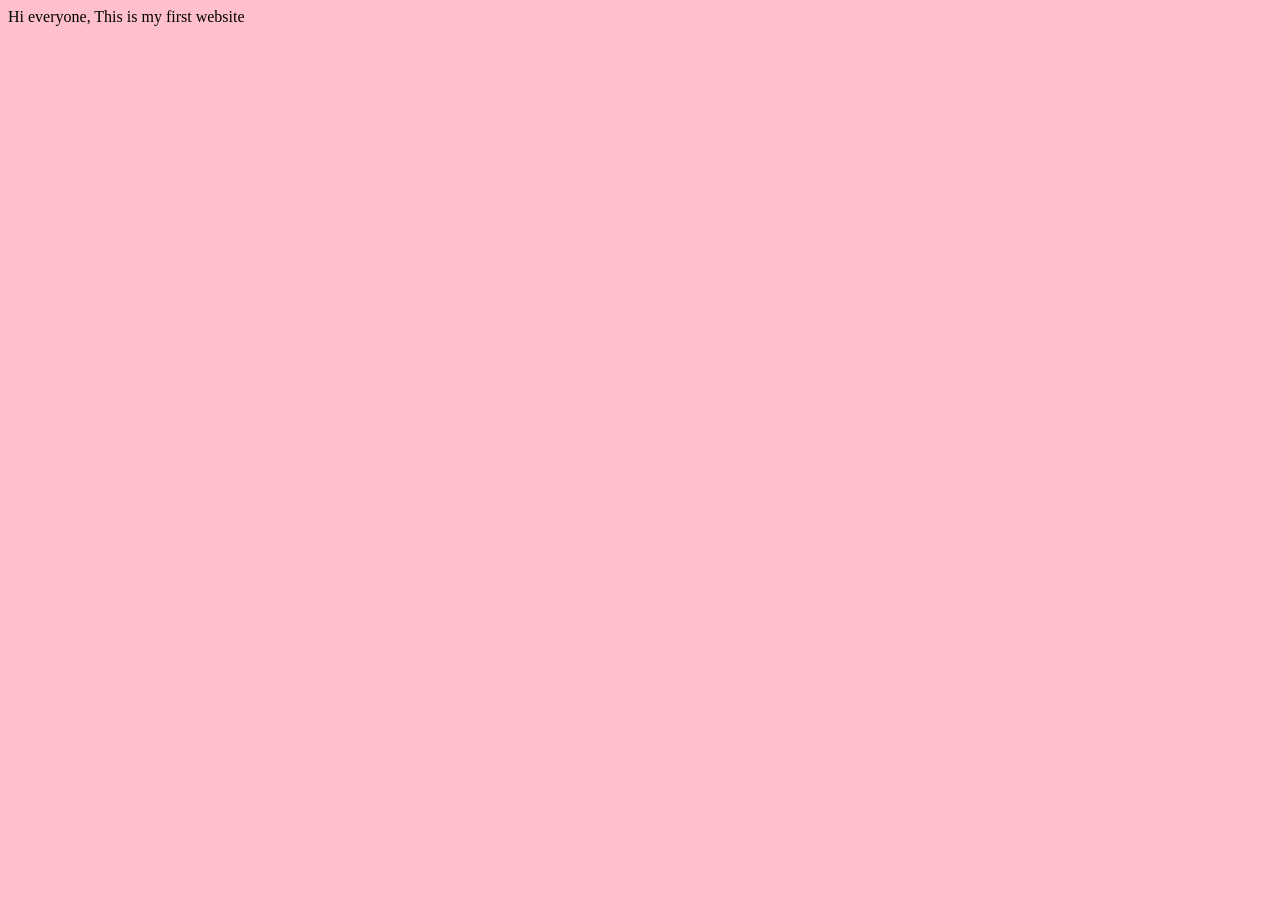
<file: Basics/index.html>
<!DOCTYPE html>
<html lang="en">
<head>
    <meta charset="UTF-8">
    <meta name="viewport" content="width=device-width, initial-scale=1.0">
    <title>My first Website</title>
    <link rel="stylesheet" href="style.css">

</head>
<body>
    Hi everyone, This is my first website
    <script src="script.js"></script>
</body>
</html>
</file>
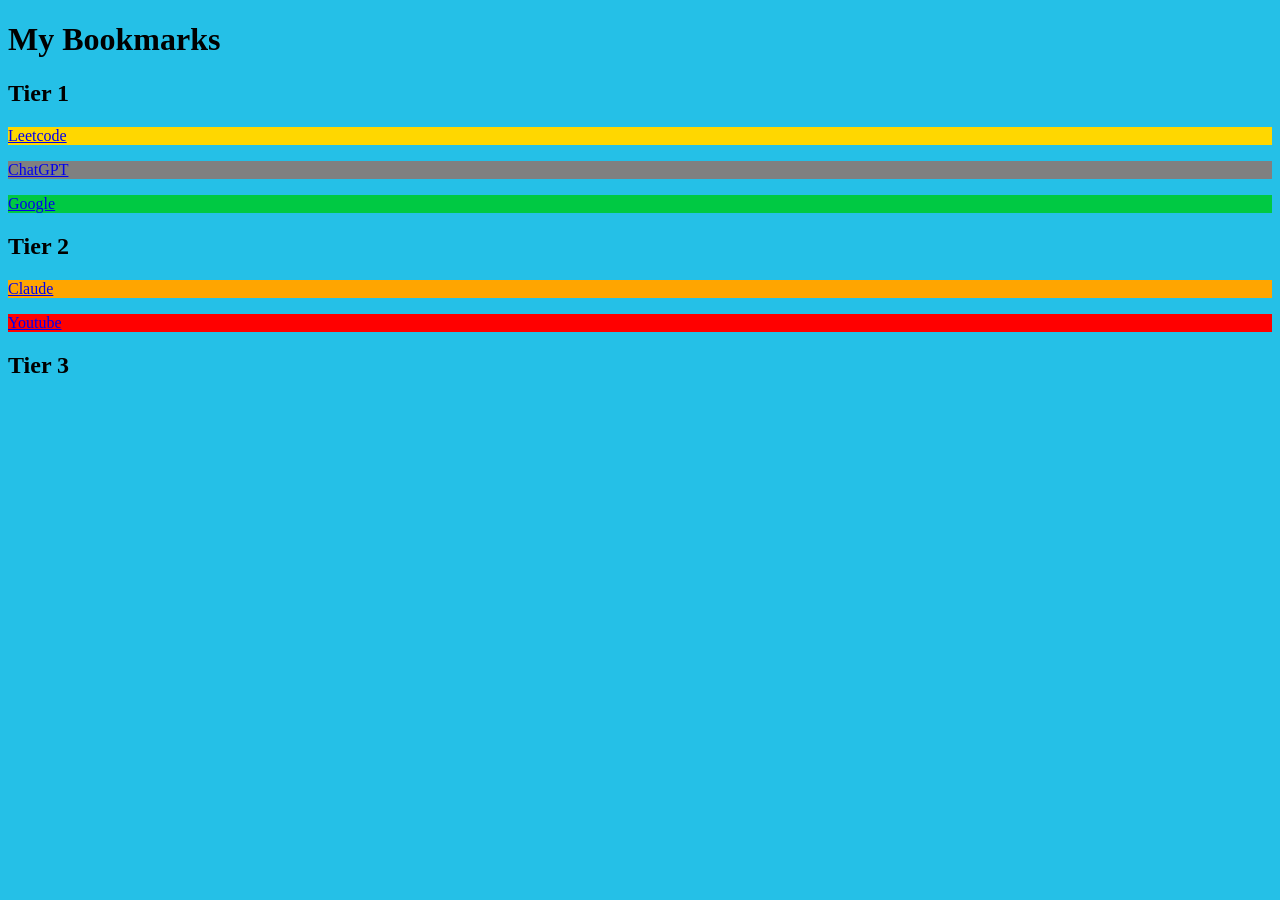
<file: Bookmark-Manager/index.html>
<!DOCTYPE html>
<html lang="en">
<head>
    <meta charset="UTF-8">
    <meta name="viewport" content="width=device-width, initial-scale=1.0">
    <title>My Bookmarks</title>
    <link rel="stylesheet" href="style.css">
</head>
<body>
    <!-- <script src="script.js"></script> -->
    <h1>My Bookmarks</h1>
    <h2>Tier 1</h2>
    <p style="background-color: gold;"><a href="https://www.leetcode.com">Leetcode</a></p>
    <p style="background-color: grey;"><a href="https://www.chatgpt.com">ChatGPT</a></p>
    <p style="background-color: rgb(0, 201, 67);"><a href="https://www.google.com">Google</a></p>
    
    <h2>Tier 2</h2>
    <p style="background-color: orange;"><a href="https://www.claude.com">Claude</a></p>
    <p style="background-color: red;"><a href="https://www.youtube.com">Youtube</a></p>
    <h2>Tier 3</h2>
</body>
</html>
</file>
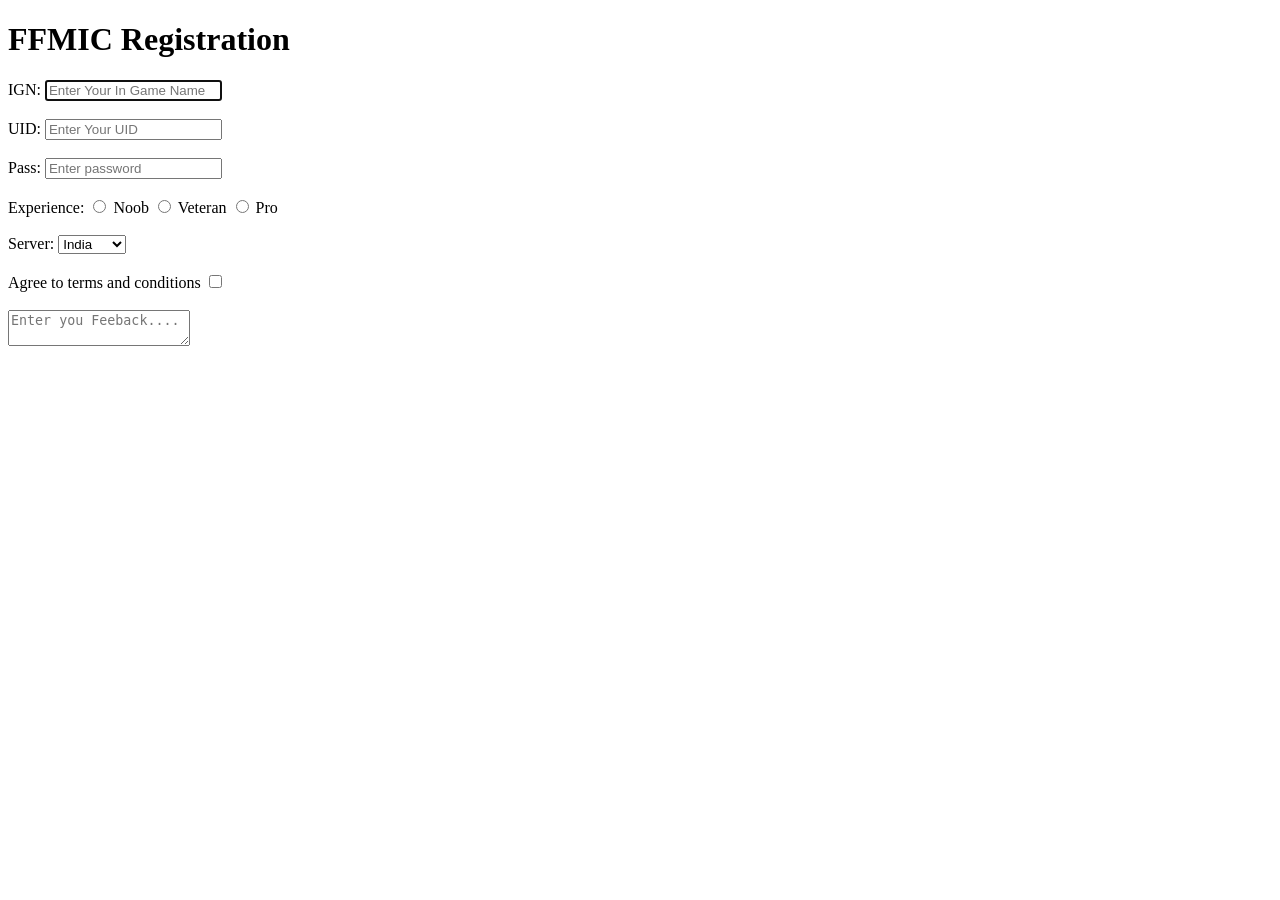
<file: Forms/index.html>
<!DOCTYPE html>
<html lang="en">

<head>
    <meta charset="UTF-8">
    <meta name="viewport" content="width=device-width, initial-scale=1.0">
    <title>Document</title>
</head>

<body>
    <h1>FFMIC Registration</h1>
    <form action="post">
        <div>
            <label for="IGN">IGN: </label>
            <input type="text" name="IGN" id="IGN" placeholder="Enter Your In Game Name" autofocus >
        </div><br>
        <div>
            <label for="UID">UID: </label>
            <input type="number" name="UID" id="UID" placeholder="Enter Your UID">
        </div>
        <br>
        <div>
            <label for="pasword">Pass:</label>
            <input type="password" name="password" id="password" placeholder="Enter password">
        </div>

        <div><br>
            <label for="Experience">Experience:</label>
            <input type="radio" name="Experience" id="Noob">
            <label for="Noob">Noob</label>
            <input type="radio" name="Experience" id="Veteran">
            <label for="Veteran">Veteran</label>
            <input type="radio" name="Experience" id="Pro">
            <label for="Pro">Pro</label>
        </div><br>
        <div>
            <label for="Server">Server: </label>
    <select name="Server" id="Server">
        <option value="India">India</option>
        <option value="Nepal-Bangladesh">Nep-Bd</option>
        <option value="Brazil">Brazil</option>
        <option value="Mena">Mena</option>
    </select>
</div><br>
        <div>
            <label for="tc">Agree to terms and conditions</label>
            <input type="checkbox" name="tc" id="tc">
        </div><br>

            <div><textarea name="Feedback" id="Feedback"placeholder="Enter you Feeback...."></textarea></div>

    </form>


</body>

</html>
</file>
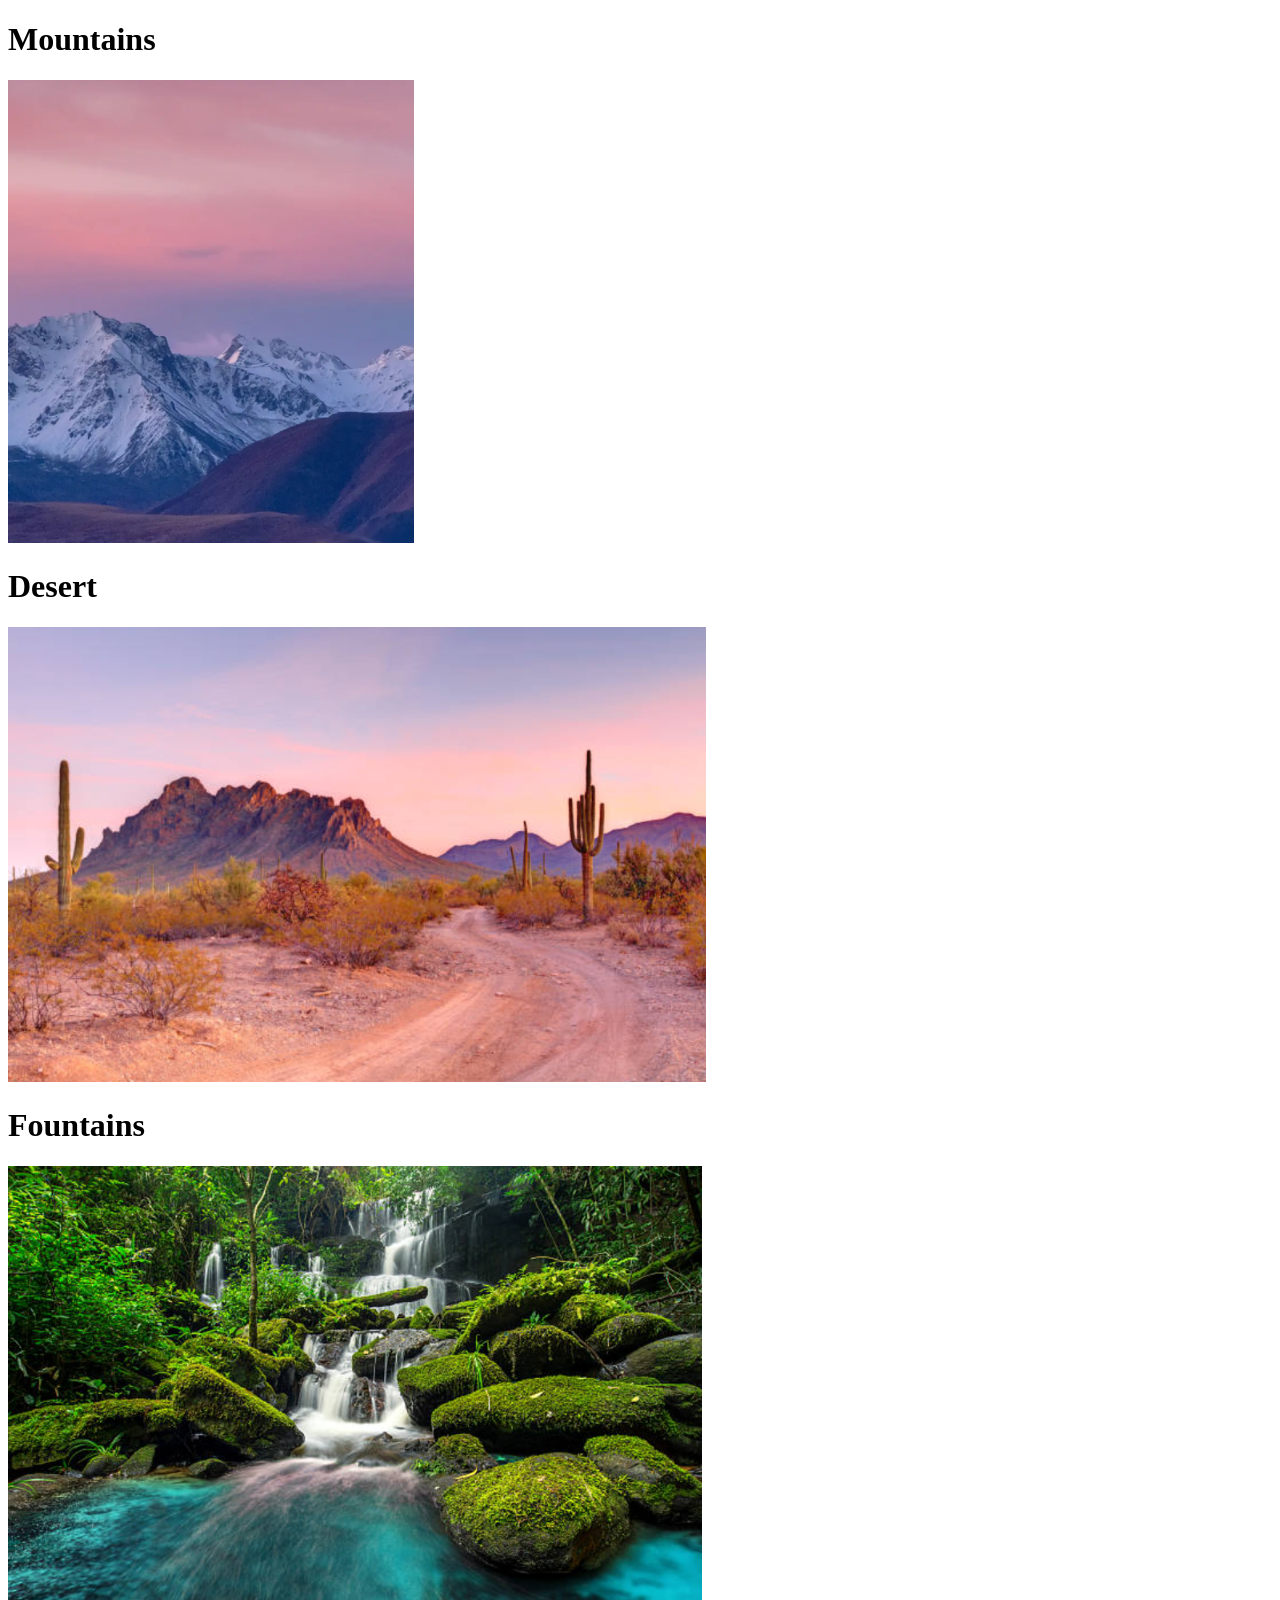
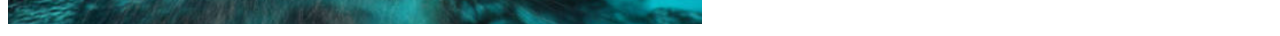
<file: Image_Tables_and_Lists/AddingImage.html>
<!DOCTYPE html>
<html lang="en">
<head>
    <meta charset="UTF-8">
    <meta name="viewport" content="width=device-width, initial-scale=1.0">
    <title>AddingImages</title>
</head>
<body>
    <h1>Mountains</h1>
    <img src="image1.png">
    <h1>Desert</h1>
    <img src="image2.png">
    <h1>Fountains</h1>
    <img src="image3.png">
    
</body>
</html>
</file>
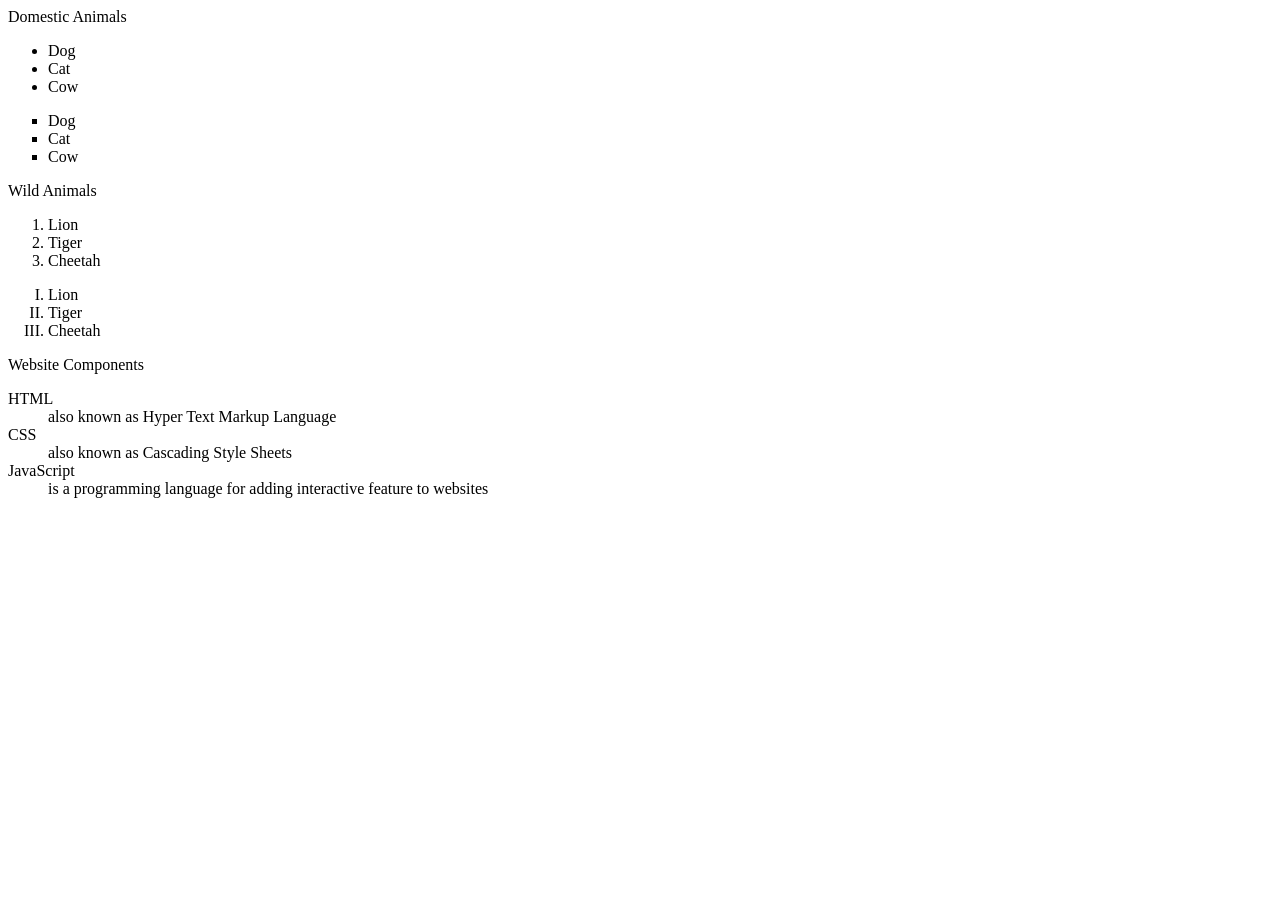
<file: Image_Tables_and_Lists/AddingLists.html>
<!DOCTYPE html>
<html lang="en">
<head>
    <meta charset="UTF-8">
    <meta name="viewport" content="width=device-width, initial-scale=1.0">
    <title>Adding Lists</title>
</head>
<body>
    <!-- unordered lists -->
    Domestic Animals
    <ul>
       <li>Dog</li>
       <li>Cat</li>
       <li>Cow</li>
    </ul>

    <ul type ="square">
       <li>Dog</li>
       <li>Cat</li>
       <li>Cow</li>
    </ul>
    <!-- Ordered Lists -->
     Wild Animals
     <ol>
        <li>Lion</li>
        <li>Tiger</li>
        <li>Cheetah</li>
     </ol>

     <ol type = "I">
        <li>Lion</li>
        <li>Tiger</li>
        <li>Cheetah</li>
     </ol>
<!-- Definition Lists -->
    Website Components 
    <dl> 
        <dt>HTML</dt>
        <dd>also known as Hyper Text Markup Language</dd>
        <dt>CSS</dt>
        <dd>also known as Cascading Style Sheets</dd>
        <dt>JavaScript</dt>
        <dd>is a programming language for adding interactive feature to websites</dd>
     </dl>
</body>
</html>
</file>
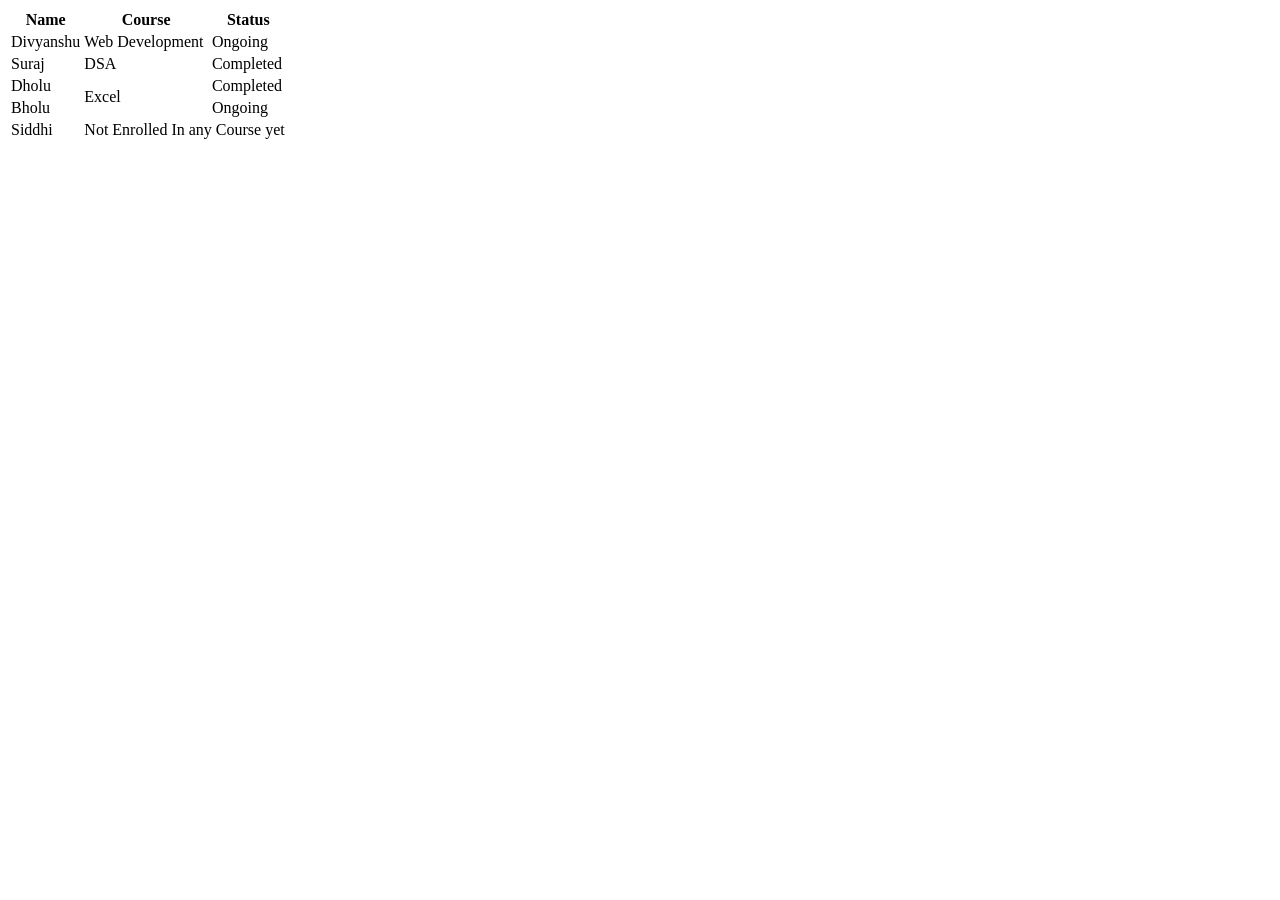
<file: Image_Tables_and_Lists/AddingTables.html>
<!DOCTYPE html>
<html lang="en">
<head>
    <meta charset="UTF-8">
    <meta name="viewport" content="width=device-width, initial-scale=1.0">
    <title>Adding Table</title>
    <!-- Uncomment below line to show rows/colspan clearly using css borders -->
    <!-- <link rel="stylesheet" href="style.css"> -->
</head>
<body>
    <table>
        <tr>
            <th>Name</th>
            <th>Course</th>
            <th>Status</th>
        </tr>
        <tr>
            <td>Divyanshu</td>
            <td>Web Development</td>
            <td>Ongoing</td>
        </tr>
        <tr>
            <td>Suraj</td>
            <td>DSA</td>
            <td>Completed</td>
        </tr>

<!-- Using rowspan -->
        <!-- Dholu Bholu doing same course -->
        <tr>
            <td>Dholu</td>
            <td rowspan="2">Excel</td>
            <td>Completed</td>
        </tr>
        <tr>
            <td>Bholu</td>
            
            <td>Ongoing</td>
        </tr>

<!-- Using colspan -->
        <!-- Siddhi not yet enrolled in any course hence no status to show -->
        <tr>
            <td>Siddhi</td>
            <td colspan="2">Not Enrolled In any Course yet</td>
            
        </tr>


    </table>
</body>
</html>
</file>
<file: Basics/style.css>
body{
    background-color: pink;
}
</file>
<file: Bookmark-Manager/style.css>
body{
    background-color: rgb(37, 192, 231);
}
</file>
<file: Image_Tables_and_Lists/style.css>
/* haven't learned this yet */

td{
    border: 2px solid black;
}
</file>
